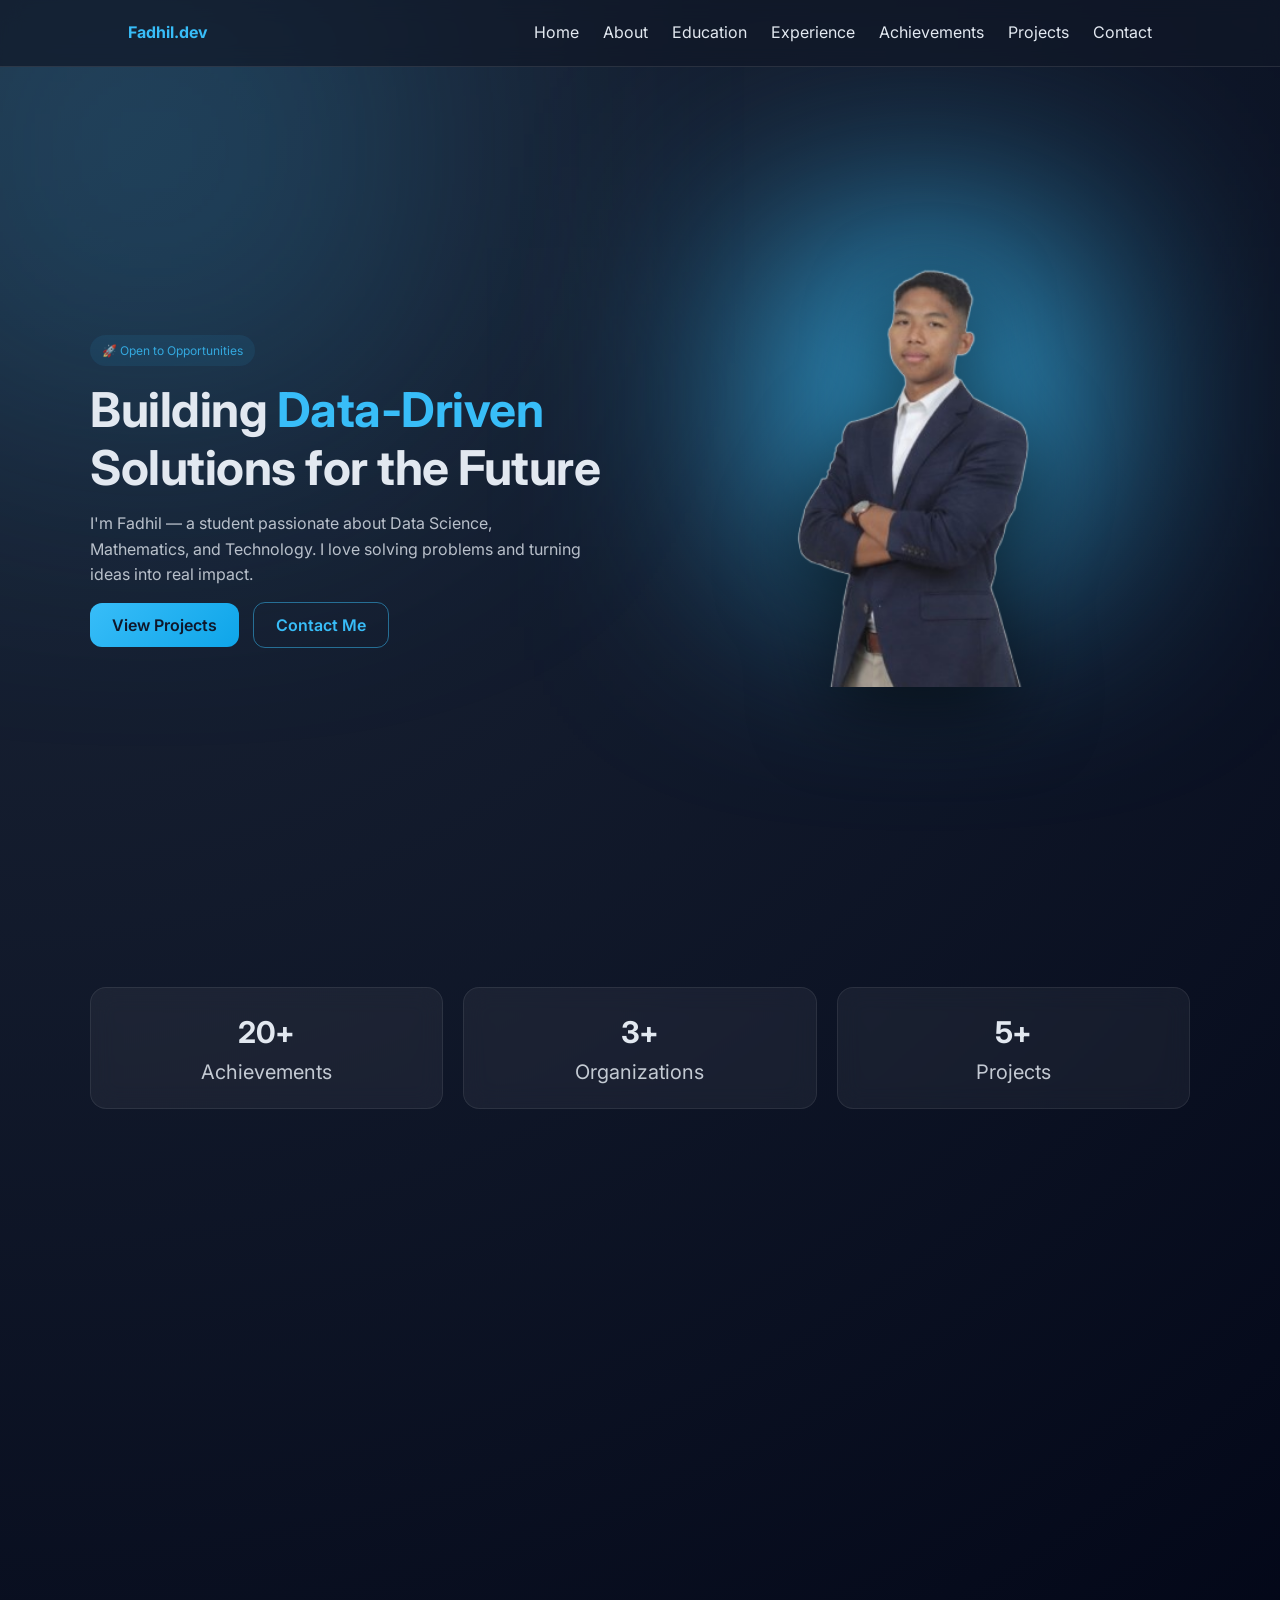
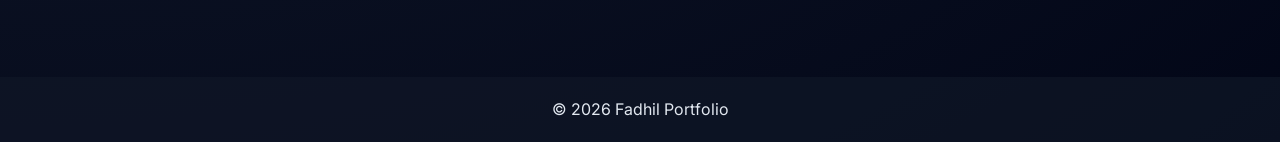
<file: index.html>
<!DOCTYPE html>
<html>
<head>
  <title>Portfolio Fadhil</title>
  <link rel="stylesheet" href="style.css">
</head>
<body>

<header>
  <div class="logo">Fadhil.dev</div>
  <nav>
    <a href="index.html">Home</a>
    <a href="about.html">About</a>
    <a href="education.html">Education</a>
    <a href="experience.html">Experience</a>
    <a href="achievements.html">Achievements</a>
    <a href="projects.html">Projects</a>
    <a href="contact.html">Contact</a>
  </nav>
</header>

<div class="container">
  <div class="split-hero">

    <div class="hero-text">
      <p class="badge">🚀 Open to Opportunities</p>

      <h1>
        Building <span class="highlight">Data-Driven</span><br>
        Solutions for the Future
      </h1>

      <p class="subtext">
        I'm Fadhil — a student passionate about Data Science, 
        Mathematics, and Technology. I love solving problems 
        and turning ideas into real impact.
      </p>

      <div class="hero-buttons">
        <a href="projects.html" class="btn primary">View Projects</a>
        <a href="contact.html" class="btn secondary">Contact Me</a>
      </div>
    </div>

    <div class="hero-image">
      <img src="fadhil.png" alt="Fadhil">
    </div>

  </div>
</div>

<div class="container">
  <div class="grid stats">

    <div class="card">
      <h2>20+</h2>
      <p>Achievements</p>
    </div>

    <div class="card">
      <h2>3+</h2>
      <p>Organizations</p>
    </div>

    <div class="card">
      <h2>5+</h2>
      <p>Projects</p>
    </div>

  </div>
</div>
<footer>
  © 2026 Fadhil Portfolio
</footer>

<script src="script.js"></script>
</body>
</html>
</file>
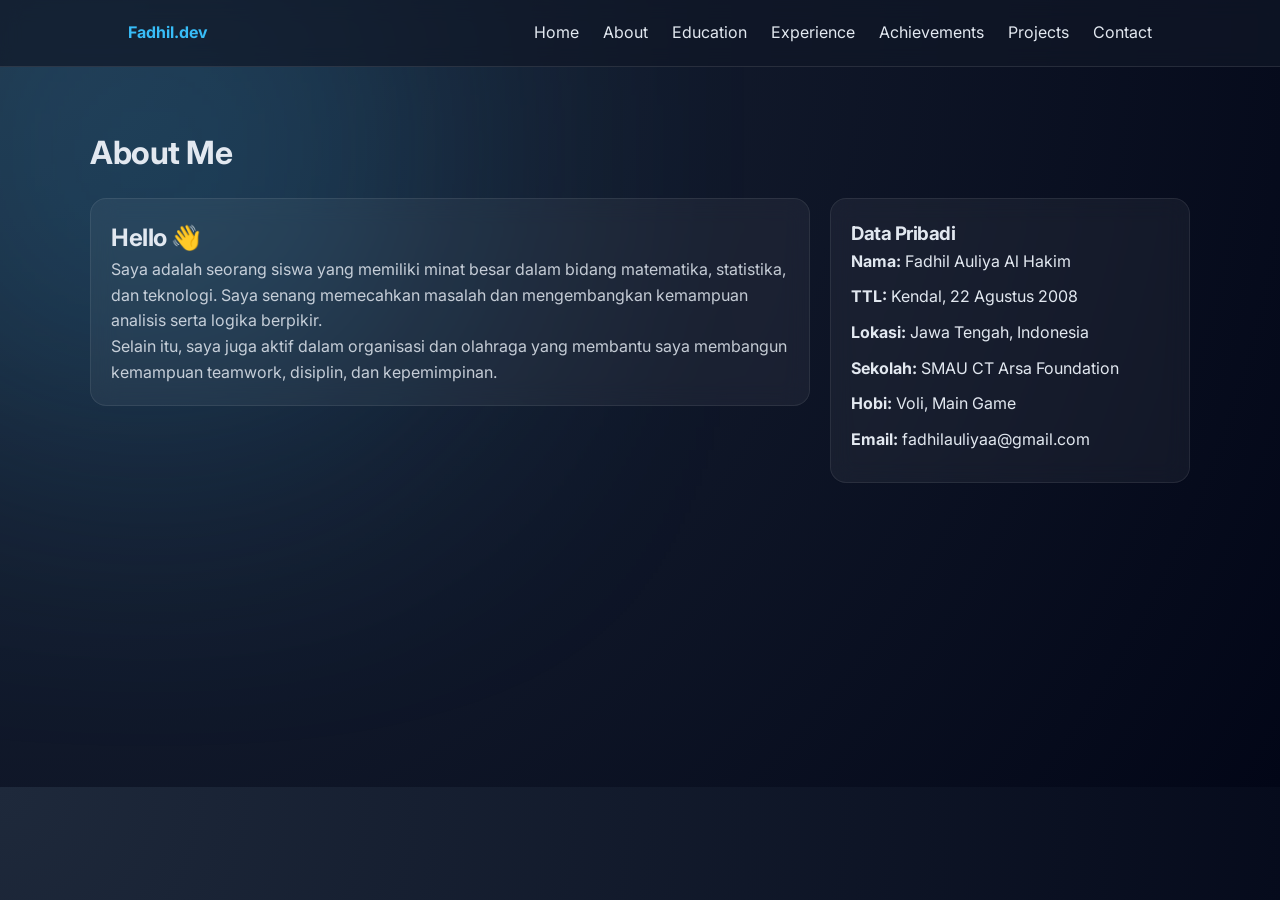
<file: about.html>
<!DOCTYPE html>
<html>
<head>
  <title>About</title>
  <link rel="stylesheet" href="style.css">
</head>
<body>

<header>
  <div class="logo">Fadhil.dev</div>
  <nav>
    <a href="index.html">Home</a>
    <a href="about.html">About</a>
    <a href="education.html">Education</a>
    <a href="experience.html">Experience</a>
    <a href="achievements.html">Achievements</a>
    <a href="projects.html">Projects</a>
    <a href="contact.html">Contact</a>
  </nav>
</header>

<div class="container">
  <h1>About Me</h1>

  <div class="about-wrapper">
    
    <!-- Kiri (Deskripsi) -->
    <div class="about-left">
      <div class="card">
        <h2>Hello 👋</h2>
        <p>
          Saya adalah seorang siswa yang memiliki minat besar dalam bidang 
          matematika, statistika, dan teknologi. Saya senang memecahkan masalah 
          dan mengembangkan kemampuan analisis serta logika berpikir.
        </p>
        <p>
          Selain itu, saya juga aktif dalam organisasi dan olahraga yang membantu 
          saya membangun kemampuan teamwork, disiplin, dan kepemimpinan.
        </p>
      </div>
    </div>

    <!-- Kanan (Data Pribadi) -->
    <div class="about-right">
      <div class="card">
        <h3>Data Pribadi</h3>
        <ul>
          <li><strong>Nama:</strong> Fadhil Auliya Al Hakim</li>
          <li><strong>TTL:</strong> Kendal, 22 Agustus 2008</li>
          <li><strong>Lokasi:</strong> Jawa Tengah, Indonesia</li>
          <li><strong>Sekolah:</strong> SMAU CT Arsa Foundation</li>
          <li><strong>Hobi:</strong> Voli, Main Game</li>
          <li><strong>Email:</strong> fadhilauliyaa@gmail.com</li>
        </ul>
      </div>
    </div>

  </div>
</div>

<script src="script.js"></script>
</body>
</html>
</file>
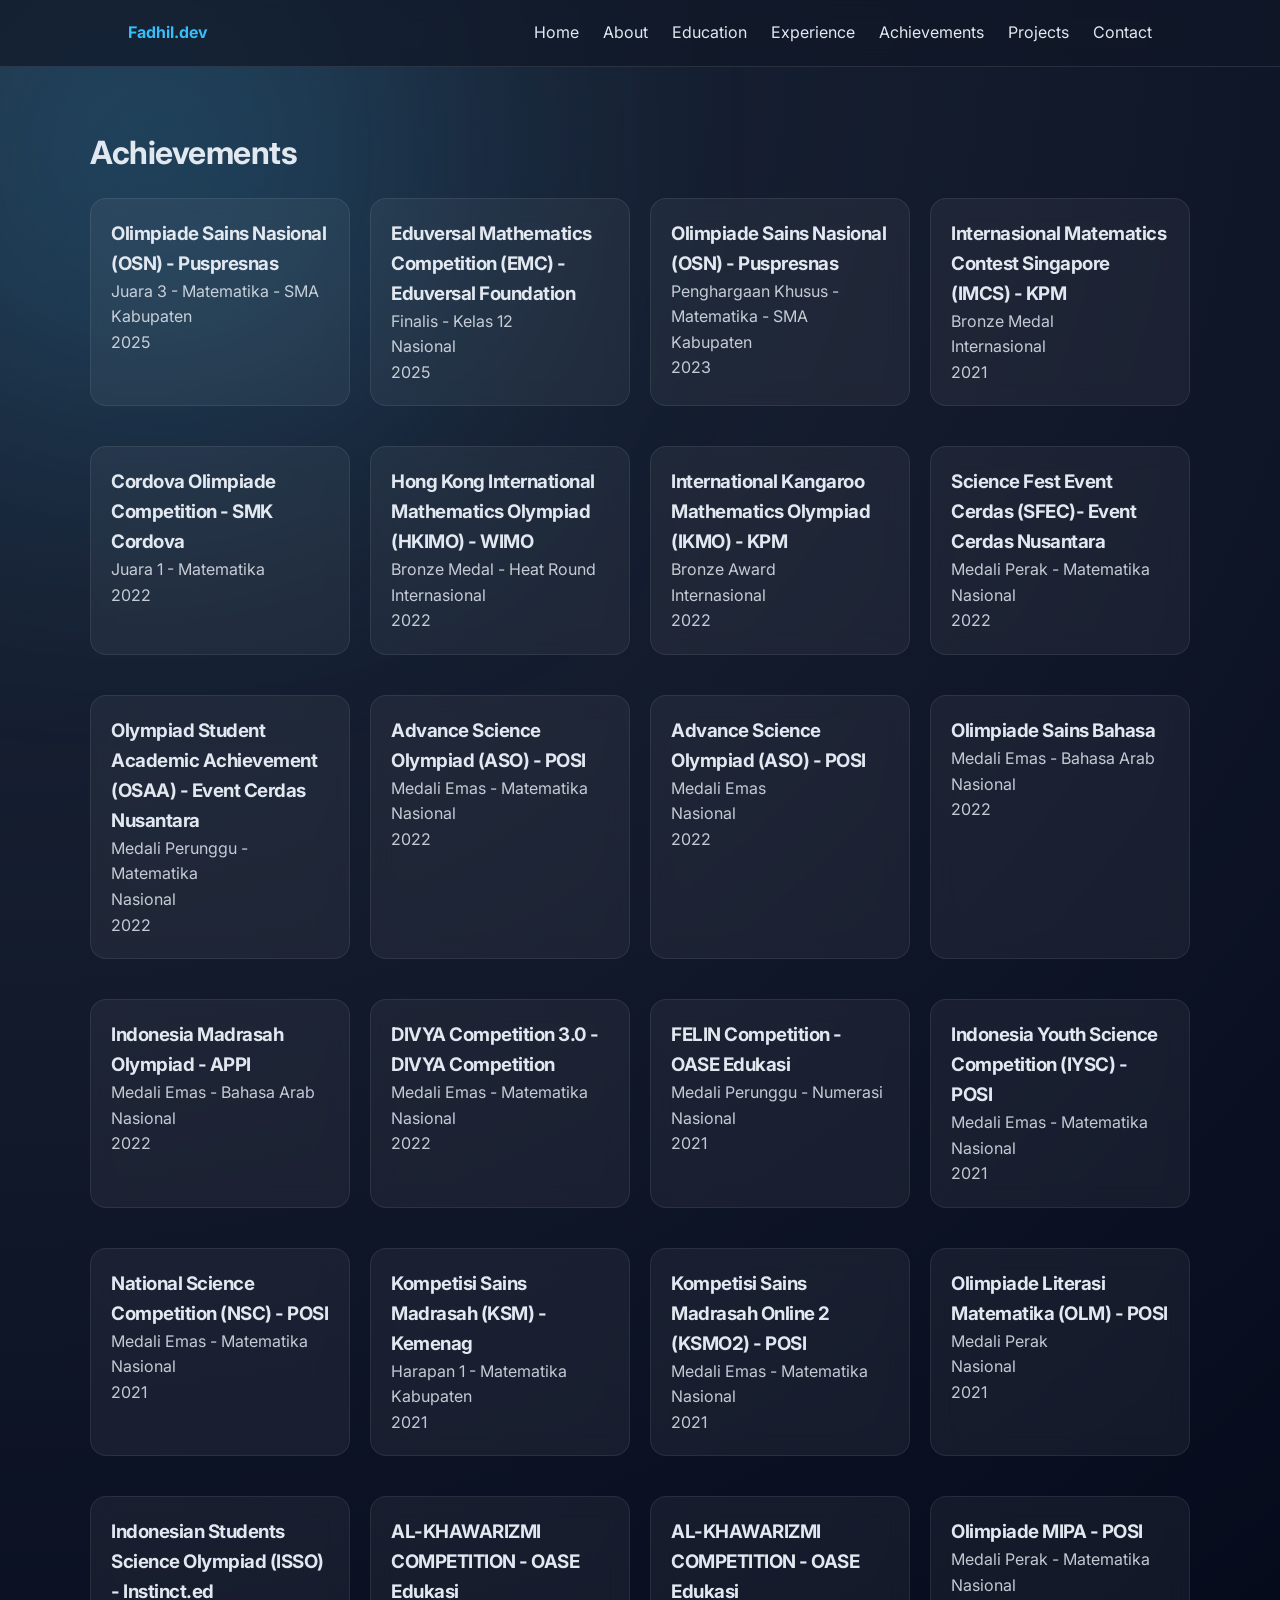
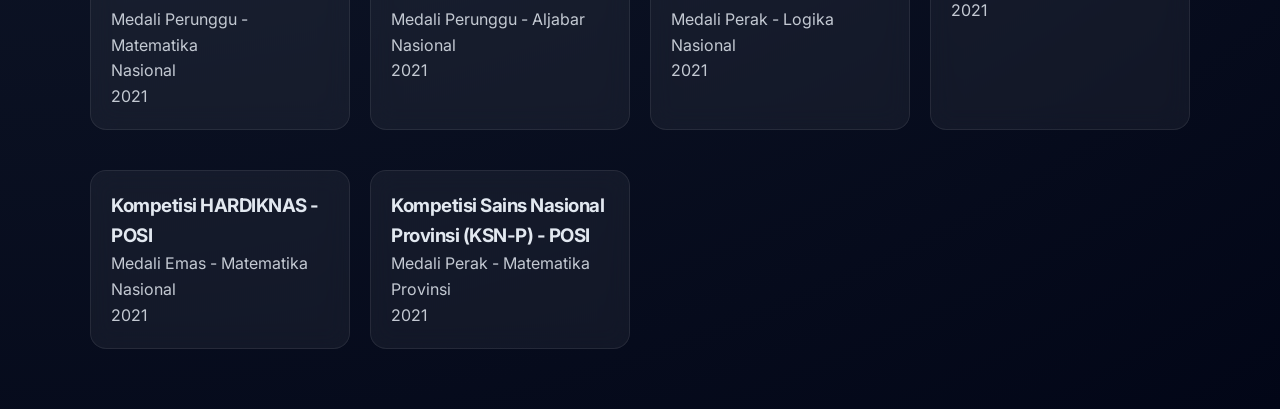
<file: achievements.html>
<!DOCTYPE html>
<html>
<head>
  <title>Achievements</title>
  <link rel="stylesheet" href="style.css">
</head>
<body>

<header>
  <div class="logo">Fadhil.dev</div>
  <nav>
    <a href="index.html">Home</a>
    <a href="about.html">About</a>
    <a href="education.html">Education</a>
    <a href="experience.html">Experience</a>
    <a href="achievements.html">Achievements</a>
    <a href="projects.html">Projects</a>
    <a href="contact.html">Contact</a>
  </nav>
</header>

<div class="container">
  <h1>Achievements</h1>

  <div class="grid">

    <div class="card">
      <h3>Olimpiade Sains Nasional (OSN) - Puspresnas</h3>
      <p>Juara 3 - Matematika - SMA</p>
      <p>Kabupaten</p>
      <p>2025</p>
    </div>

    <div class="card">
      <h3>Eduversal Mathematics Competition (EMC) - Eduversal Foundation</h3>
      <p>Finalis - Kelas 12</p>
      <p>Nasional</p>
      <p>2025</p>
    </div>

    <div class="card">
      <h3>Olimpiade Sains Nasional (OSN) - Puspresnas</h3>
      <p>Penghargaan Khusus - Matematika - SMA</p>
      <p>Kabupaten</p>
      <p>2023</p>
    </div>

    <div class="card">
      <h3>Internasional Matematics Contest Singapore (IMCS) - KPM</h3>
      <p>Bronze Medal</p>
      <p>Internasional</p>
      <p>2021</p>
    </div>

    <div class="card">
      <h3>Cordova Olimpiade Competition - SMK Cordova</h3>
      <p>Juara 1 - Matematika</p>
      <p>2022</p>
    </div>

    <div class="card">
      <h3>Hong Kong International Mathematics Olympiad (HKIMO) - WIMO</h3>
      <p>Bronze Medal - Heat Round</p>
      <p>Internasional</p>
      <p>2022</p>
    </div>

    <div class="card">
      <h3>International Kangaroo Mathematics Olympiad (IKMO) - KPM</h3>
      <p>Bronze Award</p>
      <p>Internasional</p>
      <p>2022</p>
    </div>

    <div class="card">
      <h3>Science Fest Event Cerdas (SFEC)- Event Cerdas Nusantara</h3>
      <p>Medali Perak - Matematika</p>
      <p>Nasional</p>
      <p>2022</p>
    </div>

    <div class="card">
      <h3>Olympiad Student Academic Achievement (OSAA) - Event Cerdas Nusantara</h3>
      <p>Medali Perunggu - Matematika</p>
      <p>Nasional</p>
      <p>2022</p>
    </div>

    <div class="card">
      <h3>Advance Science Olympiad (ASO) - POSI</h3>
      <p>Medali Emas - Matematika</p>
      <p>Nasional</p>
      <p>2022</p>
    </div>

    <div class="card">
      <h3>Advance Science Olympiad (ASO) - POSI</h3>
      <p>Medali Emas</p>
      <p>Nasional</p>
      <p>2022</p>
    </div>

    <div class="card">
      <h3>Olimpiade Sains Bahasa </h3>
      <p>Medali Emas - Bahasa Arab</p>
      <p>Nasional</p>
      <p>2022</p>
    </div>
    
    <div class="card">
      <h3>Indonesia Madrasah Olympiad - APPI</h3>
      <p>Medali Emas - Bahasa Arab</p>
      <p>Nasional</p>
      <p>2022</p>
    </div>

    <div class="card">
      <h3>DIVYA Competition 3.0 - DIVYA Competition</h3>
      <p>Medali Emas - Matematika</p>
      <p>Nasional</p>
      <p>2022</p>
    </div>

    <div class="card">
      <h3>FELIN Competition - OASE Edukasi</h3>
      <p>Medali Perunggu - Numerasi</p>
      <p>Nasional</p>
      <p>2021</p>
    </div>

    <div class="card">
      <h3>Indonesia Youth Science Competition (IYSC) - POSI</h3>
      <p>Medali Emas - Matematika</p>
      <p>Nasional</p>
      <p>2021</p>
    </div>

    <div class="card">
      <h3>National Science Competition (NSC) - POSI</h3>
      <p>Medali Emas - Matematika</p>
      <p>Nasional</p>
      <p>2021</p>
    </div>

    <div class="card">
      <h3>Kompetisi Sains Madrasah (KSM) - Kemenag</h3>
      <p>Harapan 1 - Matematika</p>
      <p>Kabupaten</p>
      <p>2021</p>
    </div>

    <div class="card">
      <h3>Kompetisi Sains Madrasah Online 2 (KSMO2) - POSI</h3>
      <p>Medali Emas - Matematika</p>
      <p>Nasional</p>
      <p>2021</p>
    </div>

    <div class="card">
      <h3>Olimpiade Literasi Matematika (OLM) - POSI</h3>
      <p>Medali Perak</p>
      <p>Nasional</p>
      <p>2021</p>
    </div>

    <div class="card">
      <h3>Indonesian Students Science Olympiad (ISSO) - Instinct.ed</h3>
      <p>Medali Perunggu - Matematika</p>
      <p>Nasional</p>
      <p>2021</p>
    </div>

    <div class="card">
      <h3> AL-KHAWARIZMI COMPETITION - OASE Edukasi</h3>
      <p>Medali Perunggu - Aljabar</p>
      <p>Nasional</p>
      <p>2021</p>
    </div>

    <div class="card">
      <h3> AL-KHAWARIZMI COMPETITION - OASE Edukasi</h3>
      <p>Medali Perak - Logika</p>
      <p>Nasional</p>
      <p>2021</p>
    </div>

    <div class="card">
      <h3>Olimpiade MIPA - POSI</h3>
      <p>Medali Perak - Matematika</p>
      <p>Nasional</p>
      <p>2021</p>
    </div>

    <div class="card">
      <h3>Kompetisi HARDIKNAS - POSI</h3>
      <p>Medali Emas - Matematika</p>
      <p>Nasional</p>
      <p>2021</p>
    </div>

    <div class="card">
      <h3>Kompetisi Sains Nasional Provinsi (KSN-P) - POSI</h3>
      <p>Medali Perak - Matematika</p>
      <p>Provinsi</p>
      <p>2021</p>
    </div>


  </div>
</div>

<script src="script.js"></script>
</body>
</html>
</file>
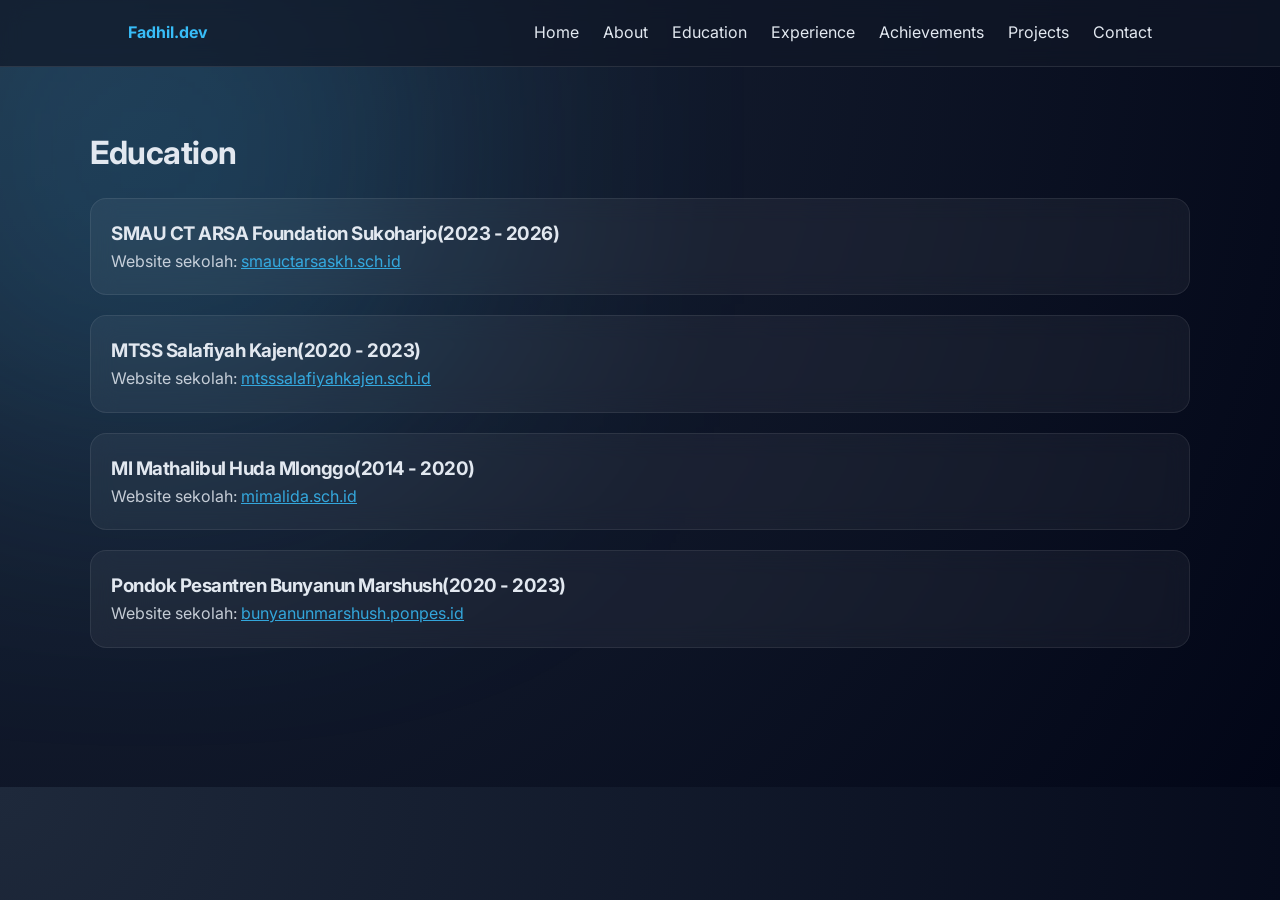
<file: education.html>
<!DOCTYPE html>
<html>
<head>
  <title>Education</title>
  <link rel="stylesheet" href="style.css">
</head>
<body>

<header>
  <div class="logo">Fadhil.dev</div>
  <nav>
    <a href="index.html">Home</a>
    <a href="about.html">About</a>
    <a href="education.html">Education</a>
    <a href="experience.html">Experience</a>
    <a href="achievements.html">Achievements</a>
    <a href="projects.html">Projects</a>
    <a href="contact.html">Contact</a>
  </nav>
</header>

<div class="container">
  <h1>Education</h1>

  <div class="card">
    <h3>SMAU CT ARSA Foundation Sukoharjo(2023 - 2026)</h3>
    <p>Website sekolah: 
      <a href="https://smauctarsaskh.sch.id" target="_blank" style="color:#38bdf8;">
        smauctarsaskh.sch.id
      </a>
    </p>
  </div>

  <div class="card">
    <h3>MTSS Salafiyah Kajen(2020 - 2023)</h3>
    <p>Website sekolah: 
      <a href="https://www.mtssalafiyahkajen.com" target="_blank" style="color:#38bdf8;">
        mtsssalafiyahkajen.sch.id
      </a>
    </p>
  </div>

  <div class="card">
    <h3>MI Mathalibul Huda Mlonggo(2014 - 2020)</h3>
    <p>Website sekolah: 
      <a href="https://mimalida.sch.id" target="_blank" style="color:#38bdf8;">
        mimalida.sch.id
      </a>
    </p>
  </div>

  <div class="card">
    <h3>Pondok Pesantren Bunyanun Marshush(2020 - 2023)</h3>
    <p>Website sekolah: 
      <a href="https://bunyanunmarshush.ponpes.id" target="_blank" style="color:#38bdf8;">
        bunyanunmarshush.ponpes.id
      </a>
    </p>
  </div>

</div>

<script src="script.js"></script>
</body>
</html>
</file>
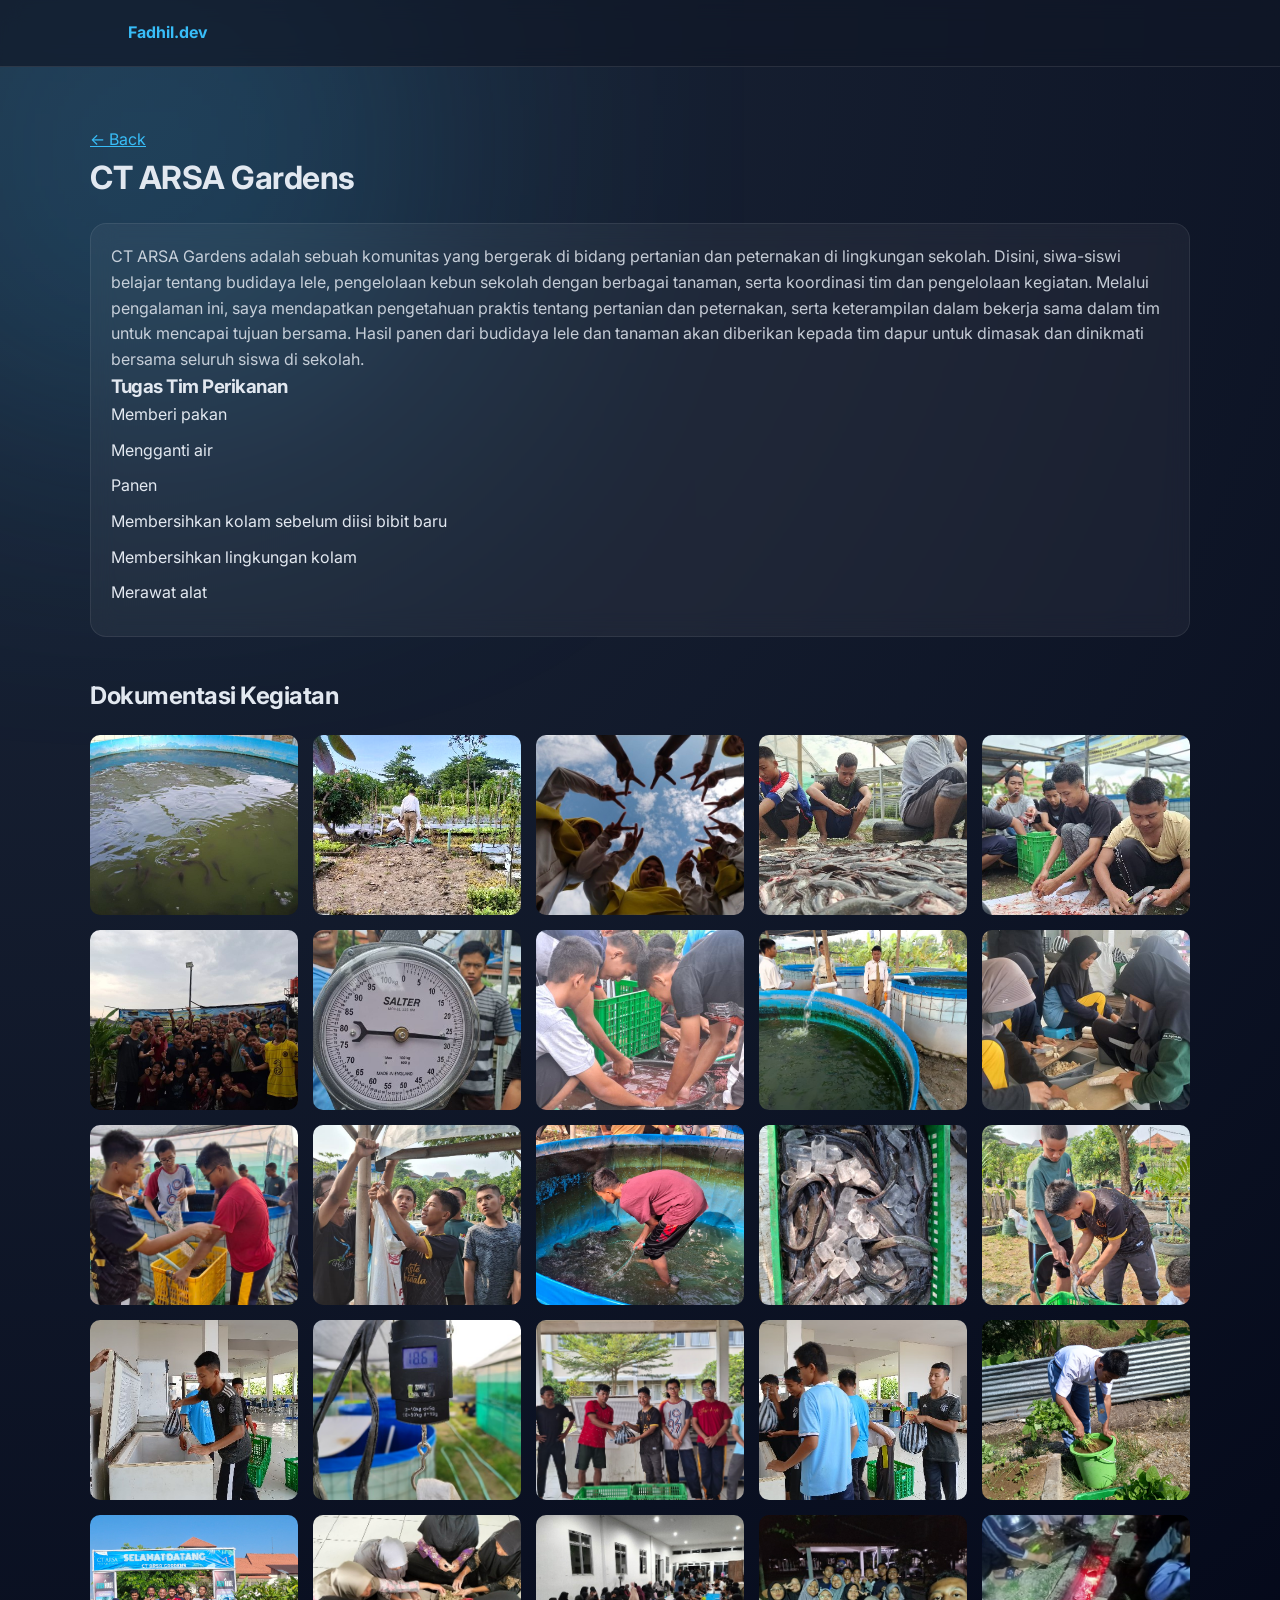
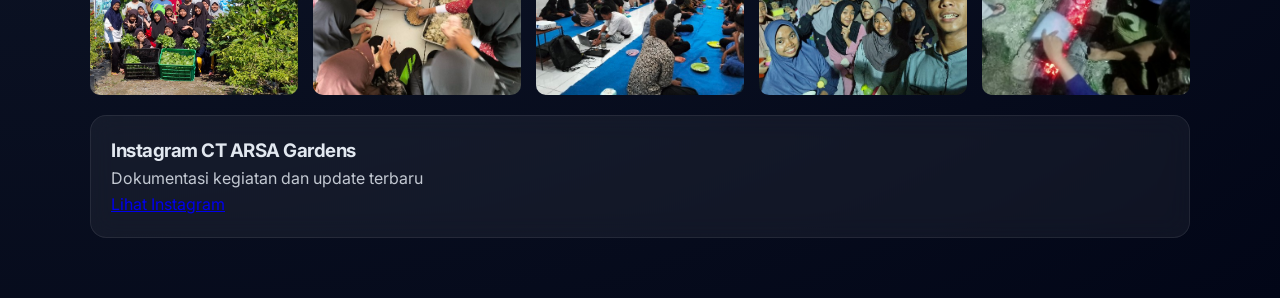
<file: experience-arsagarden.html>
<!DOCTYPE html>
<html>
<head>
  <title>CT ARSA Gardens</title>
  <link rel="stylesheet" href="style.css">
</head>
<body>

<header>
  <div class="logo">Fadhil.dev</div>
</header>

<div class="container">

  <a href="experience.html" style="color:#38bdf8;">← Back</a>

  <h1>CT ARSA Gardens</h1>

  <div class="card">

    <p>
      CT ARSA Gardens adalah sebuah komunitas yang bergerak di bidang pertanian dan peternakan di lingkungan sekolah. Disini, siwa-siswi belajar tentang budidaya lele, pengelolaan kebun sekolah dengan berbagai tanaman, serta koordinasi tim dan pengelolaan kegiatan. 
      Melalui pengalaman ini, saya mendapatkan pengetahuan praktis tentang pertanian dan peternakan, serta keterampilan dalam bekerja sama dalam tim untuk mencapai tujuan bersama.
      Hasil panen dari budidaya lele dan tanaman akan diberikan kepada tim dapur untuk dimasak dan dinikmati bersama seluruh siswa di sekolah.
    </p>
    <h3>Tugas Tim Perikanan</h3>
    <ul>
      <li>Memberi pakan</li>
      <li>Mengganti air</li>
      <li>Panen</li>
      <li>Membersihkan kolam sebelum diisi bibit baru</li>
      <li>Membersihkan lingkungan kolam</li>
      <li>Merawat alat</li>
    </ul>
  </div>

  <h2 style="margin-top:40px;">Dokumentasi Kegiatan</h2>

<div class="gallery">

  <img src="5.jpg" onclick="openModal(this.src)">
  <img src="6.jpg" onclick="openModal(this.src)">
  <img src="7.jpg" onclick="openModal(this.src)">
  <img src="11.jpg" onclick="openModal(this.src)">
  <img src="12.jpg" onclick="openModal(this.src)">
  <img src="14.jpg" onclick="openModal(this.src)">
  <img src="15.jpg" onclick="openModal(this.src)">
  <img src="16.jpg" onclick="openModal(this.src)">
  <img src="18.jpg" onclick="openModal(this.src)">
  <img src="36.jpg" onclick="openModal(this.src)">
  <img src="37.jpg" onclick="openModal(this.src)">
  <img src="38.jpg" onclick="openModal(this.src)">
  <img src="39.jpg" onclick="openModal(this.src)">
  <img src="40.jpg" onclick="openModal(this.src)">
  <img src="42.jpg" onclick="openModal(this.src)">
  <img src="33.jpg" onclick="openModal(this.src)">
  <img src="34.jpg" onclick="openModal(this.src)">
  <img src="41.jpg" onclick="openModal(this.src)">
  <img src="35.jpg" onclick="openModal(this.src)">
  <img src="43.jpg" onclick="openModal(this.src)">
  <img src="44.jpg" onclick="openModal(this.src)">
  <img src="8.jpg" onclick="openModal(this.src)">
  <img src="9.jpg" onclick="openModal(this.src)">
  <img src="10.jpg" onclick="openModal(this.src)">
  <img src="32.jpg" onclick="openModal(this.src)">
    
</div>

<div class="card ig-card">

  <h3>Instagram CT ARSA Gardens</h3>

  <p>Dokumentasi kegiatan dan update terbaru</p>

  <a href="https://instagram.com/ctarsa_gardens" target="_blank" class="ig-button">
    Lihat Instagram
  </a>

</div>
<!-- Modal Preview -->
<div id="imageModal" class="modal" onclick="closeModal()">
  <img id="modalImg">
</div>

</div>

</body>
</html>
</file>
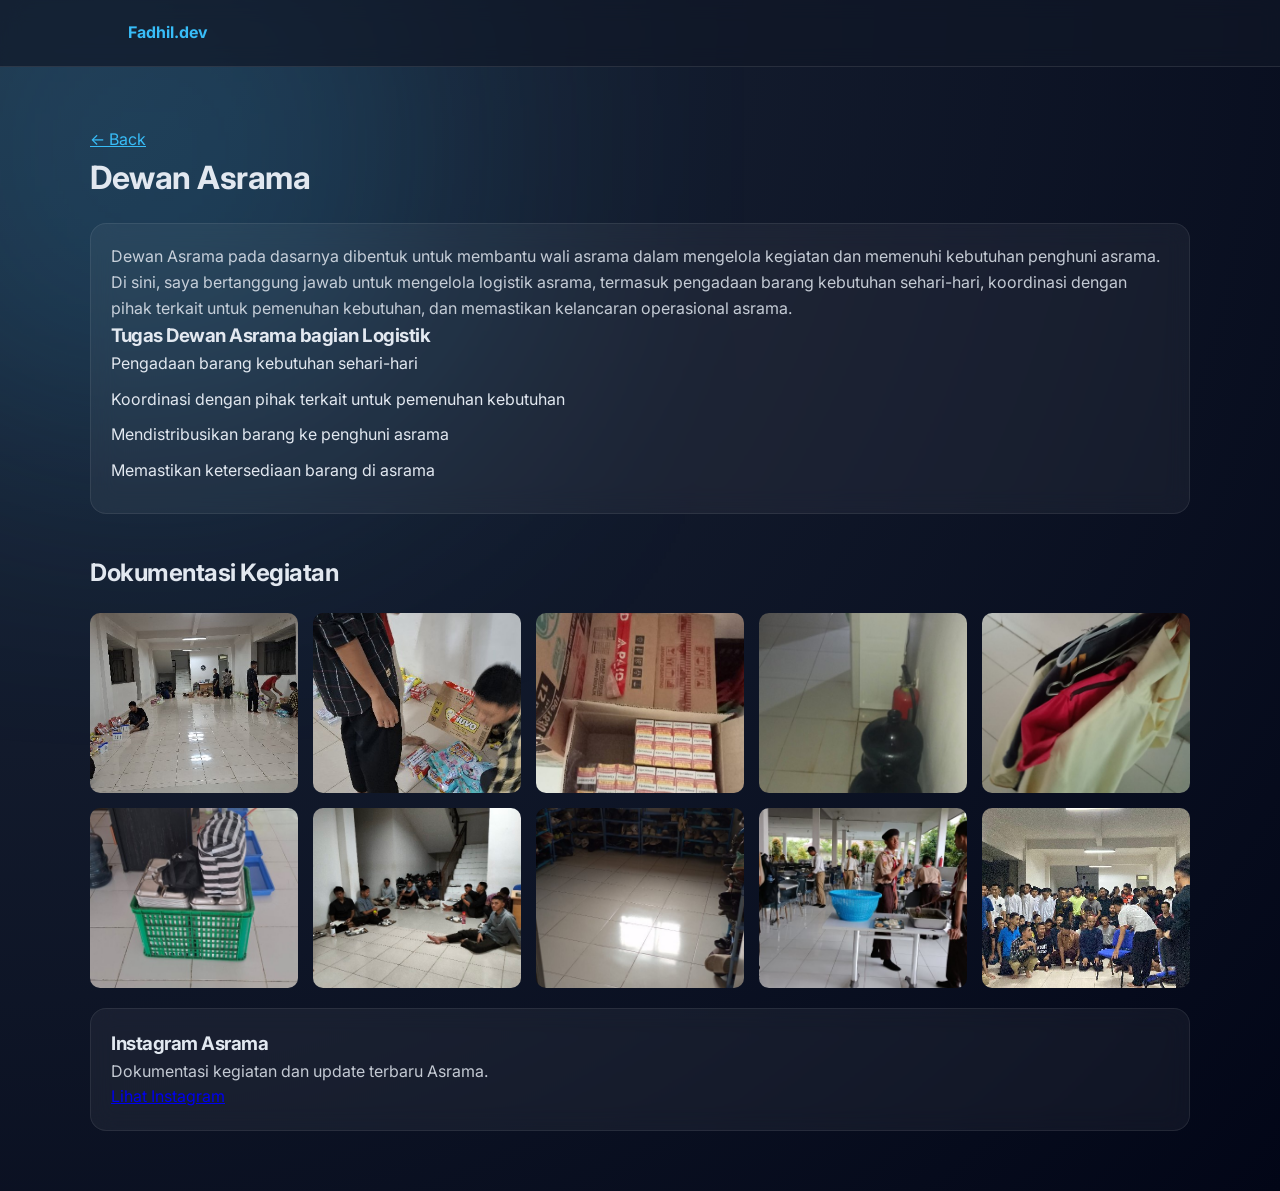
<file: experience-asrama.html>
<!DOCTYPE html>
<html>
<head>
  <title>Dewan Asrama</title>
  <link rel="stylesheet" href="style.css">
</head>
<body>

<header>
  <div class="logo">Fadhil.dev</div>
</header>

<div class="container">

  <a href="experience.html" style="color:#38bdf8;">← Back</a>

  <h1>Dewan Asrama</h1>

  <div class="card">

    <p>
      Dewan Asrama pada dasarnya dibentuk untuk membantu wali asrama dalam mengelola kegiatan dan memenuhi kebutuhan penghuni asrama. 
      Di sini, saya bertanggung jawab untuk mengelola logistik asrama, termasuk pengadaan barang kebutuhan sehari-hari, koordinasi dengan pihak terkait untuk pemenuhan kebutuhan, dan memastikan kelancaran operasional asrama.
    </p>

    <h3>Tugas Dewan Asrama bagian Logistik</h3>

    <ul>
      <li>Pengadaan barang kebutuhan sehari-hari</li>
      <li>Koordinasi dengan pihak terkait untuk pemenuhan kebutuhan</li>
      <li>Mendistribusikan barang ke penghuni asrama</li>
      <li>Memastikan ketersediaan barang di asrama</li>
    </ul>
  </div>

  <h2 style="margin-top:40px;">Dokumentasi Kegiatan</h2>

<div class="gallery">

  <img src="2.jpg" onclick="openModal(this.src)">
  <img src="3.jpg" onclick="openModal(this.src)">
  <img src="4.jpg" onclick="openModal(this.src)">
  <img src="45.jpg" onclick="openModal(this.src)">
  <img src="46.jpg" onclick="openModal(this.src)">
  <img src="47.jpg" onclick="openModal(this.src)">
  <img src="48.jpg" onclick="openModal(this.src)">
  <img src="49.jpg" onclick="openModal(this.src)">
  <img src="50.jpg" onclick="openModal(this.src)">
  <img src="51.jpg" onclick="openModal(this.src)">

</div>

<div class="card ig-card">

  <h3>Instagram Asrama</h3>

  <p>Dokumentasi kegiatan dan update terbaru Asrama.</p>

  <a href="https://instagram.com/arsadorm.id" target="_blank" class="ig-button">
    Lihat Instagram
  </a>

</div>

<!-- Modal Preview -->
<div id="imageModal" class="modal" onclick="closeModal()">
  <img id="modalImg">
</div>

</div>

</body>
</html>
</file>
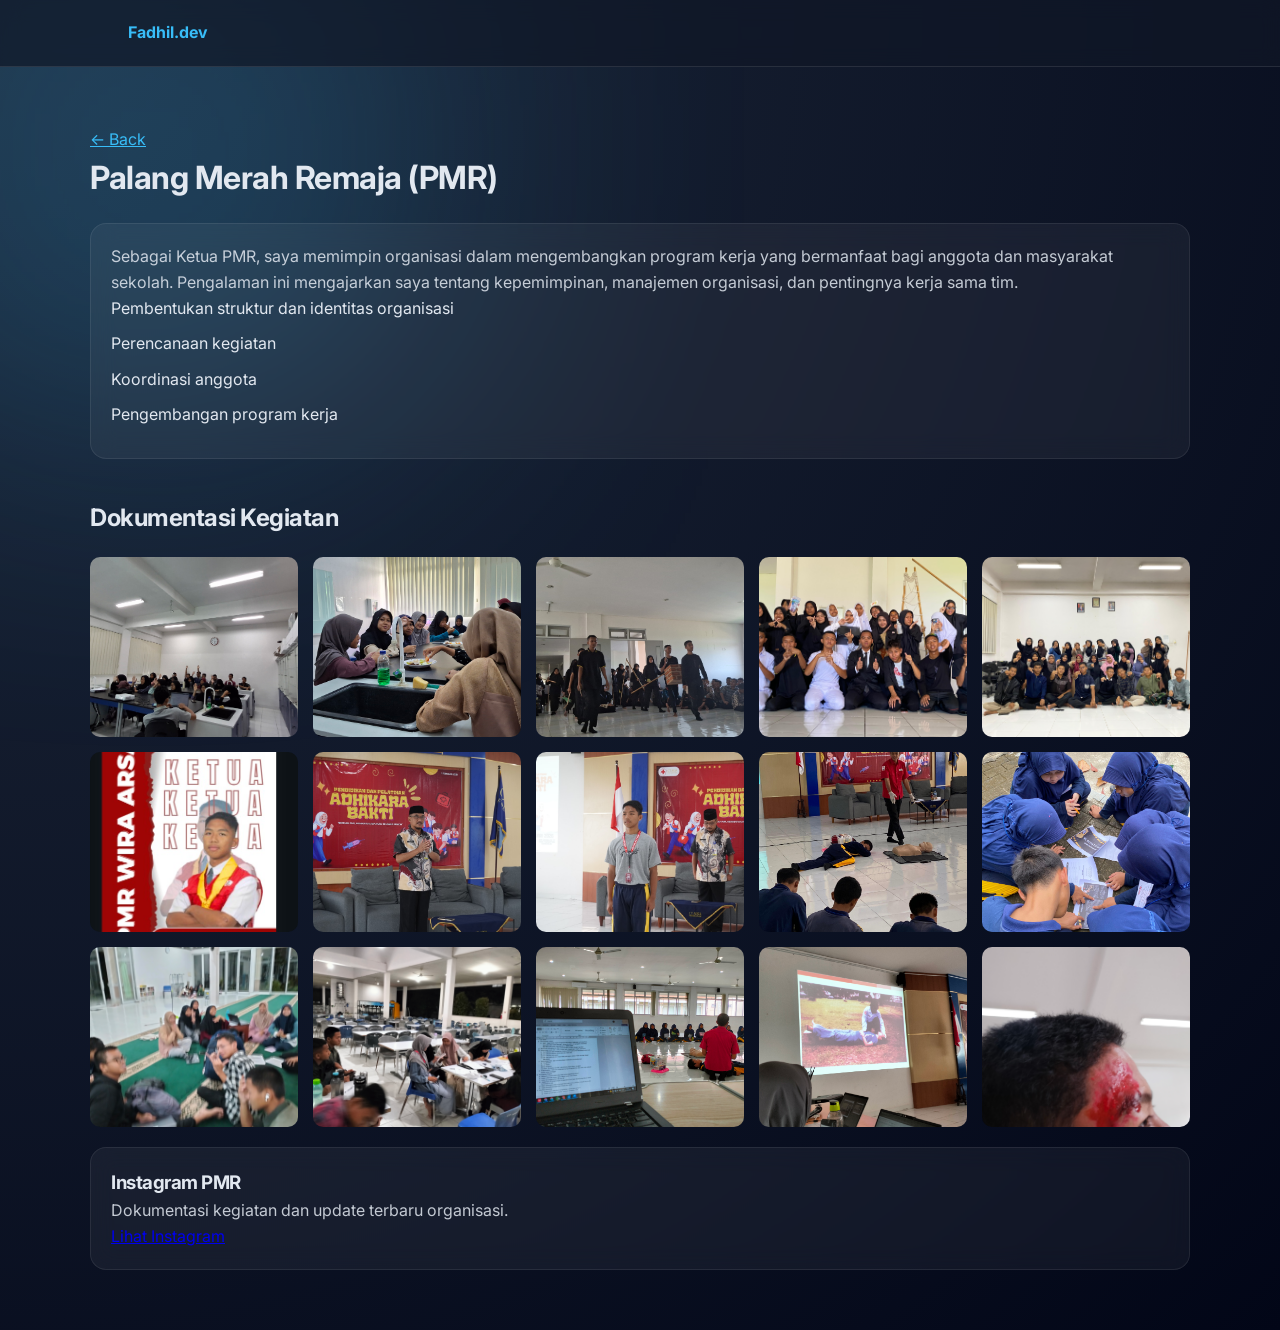
<file: experience-pmr.html>
<!DOCTYPE html>
<html>
<head>
  <title>PMR Experience</title>
  <link rel="stylesheet" href="style.css">
</head>
<body>

<header>
  <div class="logo">Fadhil.dev</div>
</header>

<div class="container">

  <a href="experience.html" style="color:#38bdf8;">← Back</a>

  <h1>Palang Merah Remaja (PMR)</h1>

  <div class="card">
    <p>
      Sebagai Ketua PMR, saya memimpin organisasi dalam mengembangkan program kerja yang bermanfaat bagi anggota dan masyarakat sekolah. 
      Pengalaman ini mengajarkan saya tentang kepemimpinan, manajemen organisasi, dan pentingnya kerja sama tim.
    </p>
    
    <ul>
      <li>Pembentukan struktur dan identitas organisasi</li>
      <li>Perencanaan kegiatan</li>
      <li>Koordinasi anggota</li>
      <li>Pengembangan program kerja</li>
    </ul>
  </div>

  <h2 style="margin-top:40px;">Dokumentasi Kegiatan</h2>

<div class="gallery">

  <img src="img2.jpg"onclick="openModal(this.src)">
  <img src="img1.jpg"onclick="openModal(this.src)">
  <img src="19.jpg" onclick="openModal(this.src)">
  <img src="20.jpg" onclick="openModal(this.src)">
  <img src="21.jpg" onclick="openModal(this.src)">
  <img src="22.jpg" onclick="openModal(this.src)">
  <img src="23.jpg" onclick="openModal(this.src)">
  <img src="24.jpg" onclick="openModal(this.src)">
  <img src="25.jpg" onclick="openModal(this.src)">
  <img src="26.jpg" onclick="openModal(this.src)">
  <img src="27.jpg" onclick="openModal(this.src)">
  <img src="28.jpg" onclick="openModal(this.src)">
  <img src="29.jpg" onclick="openModal(this.src)">
  <img src="30.jpg" onclick="openModal(this.src)">
  <img src="31.jpg" onclick="openModal(this.src)">

</div>

<div class="card ig-card">

  <h3>Instagram PMR</h3>

  <p>Dokumentasi kegiatan dan update terbaru organisasi.</p>

  <a href="https://instagram.com/pmrwiraarsa" target="_blank" class="ig-button">
    Lihat Instagram
  </a>

</div>
<!-- Modal Preview -->
<div id="imageModal" class="modal" onclick="closeModal()">
  <img id="modalImg">
</div>

</div>

</body>
</html>
</file>
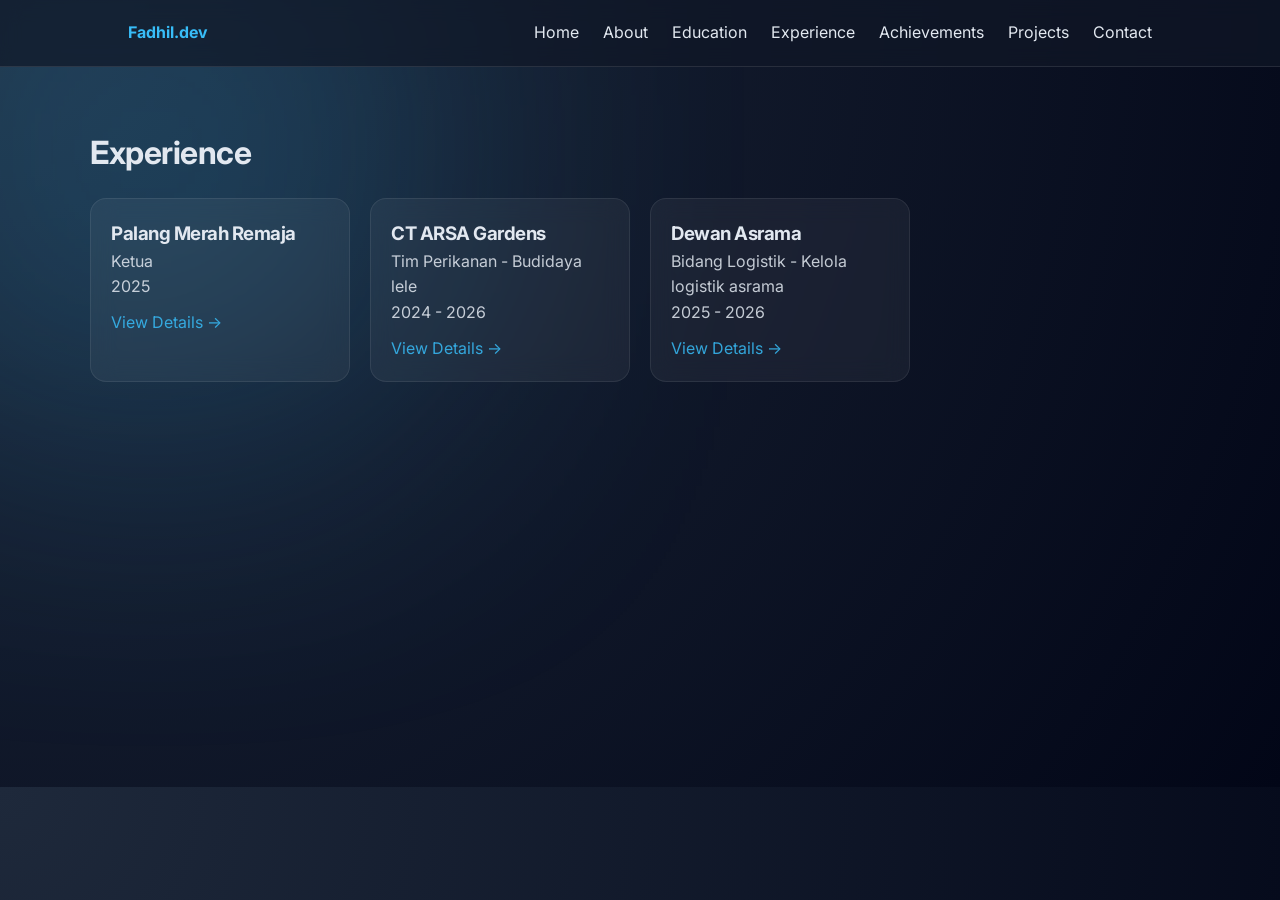
<file: experience.html>
<!DOCTYPE html>
<html>
<head>
  <title>Experience</title>
  <link rel="stylesheet" href="style.css">
</head>
<body>

<header>
  <div class="logo">Fadhil.dev</div>
  <nav>
    <a href="index.html">Home</a>
    <a href="about.html">About</a>
    <a href="education.html">Education</a>
    <a href="experience.html">Experience</a>
    <a href="achievements.html">Achievements</a>
    <a href="projects.html">Projects</a>
    <a href="contact.html">Contact</a>
  </nav>
</header>

<div class="container">
  <h1>Experience</h1>

  <div class="grid">

    <!-- PMR -->
    <div class="card hover-card">
        <h3>Palang Merah Remaja</h3>
        <p>Ketua</p>
        <p>2025</p>
        <a href="experience-pmr.html" style="text-decoration:none;">
          <p style="color:#38bdf8; margin-top:10px;">View Details →</p>
        </a>
    </div>

    <!-- CT ARSA Gardens -->
    <div class="card hover-card">
      <h3>CT ARSA Gardens</h3>
      <p> Tim Perikanan - Budidaya lele</p>
      <p>2024 - 2026</p>
      <a href="experience-arsagarden.html" style="text-decoration:none;">
        <p style="color:#38bdf8; margin-top:10px;">View Details →</p>
      </a>
    </div>

    <!-- Asrama -->
    <div class="card hover-card">
      <h3>Dewan Asrama</h3>
      <p>Bidang Logistik - Kelola logistik asrama</p>
      <p>2025 - 2026</p>
      <a href="experience-asrama.html" style="text-decoration:none;">
        <p style="color:#38bdf8; margin-top:10px;">View Details →</p>
    </div>

  </div>
</div>

<script src="script.js"></script>
</body>
</html>
</file>
<file: style.css>
@import url('https://fonts.googleapis.com/css2?family=Inter:wght@300;400;600;700&display=swap');

/* RESET */
* {
  margin: 0;
  padding: 0;
  box-sizing: border-box;
  font-family: "Inter", sans-serif;
}

/* BODY */
body {
  background: radial-gradient(circle at top left, #1e293b, #020617);
  color: #e2e8f0;
  line-height: 1.6;
}

/* BACKGROUND GLOW */
body::before {
  content: "";
  position: fixed;
  width: 500px;
  height: 500px;
  background: #38bdf8;
  filter: blur(150px);
  top: -100px;
  left: -100px;
  z-index: -1;
  opacity: 0.25;
}

/* HEADER */
header {
  display: flex;
  justify-content: space-between;
  align-items: center;
  padding: 20px 10%;
  position: sticky;
  top: 0;
  backdrop-filter: blur(10px);
  background: rgba(17, 24, 39, 0.7);
  border-bottom: 1px solid rgba(255,255,255,0.1);
}

.logo {
  font-weight: 700;
  color: #38bdf8;
}

nav a {
  margin-left: 20px;
  text-decoration: none;
  color: #e2e8f0;
  transition: 0.3s;
}

nav a:hover {
  color: #38bdf8;
}

/* CONTAINER */
.container {
  width: 90%;
  max-width: 1100px;
  margin: auto;
  padding: 60px 0;
}

/* HERO SPLIT */
.split-hero {
  display: flex;
  align-items: center;
  justify-content: space-between;
  gap: 40px;
  min-height: 80vh;
}

/* HERO TEXT */
.hero-text {
  flex: 1;
  animation: fadeUp 1s ease;
}

.badge {
  display: inline-block;
  background: rgba(56,189,248,0.1);
  color: #38bdf8;
  padding: 6px 12px;
  border-radius: 999px;
  font-size: 12px;
  margin-bottom: 15px;
}

.hero-text h1 {
  font-size: 48px;
  line-height: 1.2;
  font-weight: 700;
}

.highlight {
  color: #38bdf8;
}

.subtext {
  margin-top: 15px;
  opacity: 0.8;
  max-width: 500px;
}

/* BUTTON */
.hero-buttons {
  margin-top: 25px;
}

.btn {
  padding: 12px 22px;
  border-radius: 12px;
  text-decoration: none;
  font-weight: 600;
  margin-right: 10px;
  transition: 0.3s;
}

.btn.primary {
  background: linear-gradient(135deg, #38bdf8, #0ea5e9);
  color: #0f172a;
}

.btn.primary:hover {
  background: #0ea5e9;
}

.btn.secondary {
  border: 1px solid rgba(56,189,248,0.5);
  color: #38bdf8;
}

.btn.secondary:hover {
  background: #38bdf8;
  color: #0f172a;
}

/* HERO IMAGE */
.hero-image {
  flex: 1;
  display: flex;
  justify-content: center;
  position: relative;
  animation: fadeUp 1.2s ease;
}

.hero-image::before {
  content: "";
  position: absolute;
  width: 300px;
  height: 300px;
  background: #38bdf8;
  filter: blur(120px);
  z-index: -1;
}

.hero-image img {
  width: 480px;
  max-width: 100%;
  transform: translateY(-40px);
  filter: drop-shadow(0 20px 40px rgba(0,0,0,0.6));
  animation: float 3s ease-in-out infinite;
  transition: 0.3s;
}

.hero-image img:hover {
  transform: translateY(-40px) scale(1.05);
}

/* FLOAT ANIMATION */
@keyframes float {
  0%,100% { transform: translateY(-40px); }
  50% { transform: translateY(-55px); }
}

/* TEXT */
h1, h2, h3 {
  letter-spacing: -0.5px;
}

p {
  opacity: 0.85;
}

/* CARD */
.card {
  background: rgba(255,255,255,0.05);
  border: 1px solid rgba(255,255,255,0.08);
  backdrop-filter: blur(12px);
  border-radius: 16px;
  padding: 20px;
  transition: 0.3s;
  margin-top: 20px;
}

.card:hover {
  transform: translateY(-8px);
  border-color: #38bdf8;
}

/* GRID */
.grid {
  display: grid;
  grid-template-columns: repeat(auto-fit, minmax(250px, 1fr));
  gap: 20px;
}

/* STATS */
.stats .card {
  text-align: center;
  font-size: 20px;
}

/* ABOUT */
.about-wrapper {
  display: grid;
  grid-template-columns: 2fr 1fr;
  gap: 20px;
}

/* LIST */
ul {
  list-style: none;
}

ul li {
  margin-bottom: 10px;
}

/* GALLERY */
.gallery {
  display: grid;
  grid-template-columns: repeat(auto-fit, minmax(180px, 1fr));
  gap: 15px;
  margin-top: 20px;
}

.gallery img {
  width: 100%;
  height: 180px;
  object-fit: cover;
  border-radius: 10px;
  cursor: pointer;
  transition: 0.3s;
}

.gallery img:hover {
  transform: scale(1.05);
}

/* MODAL */
.modal {
  display: none;
  position: fixed;
  z-index: 999;
  padding-top: 60px;
  width: 100%;
  height: 100%;
  background: rgba(0,0,0,0.9);
  text-align: center;
}

.modal img {
  max-width: 80%;
  max-height: 80%;
  border-radius: 10px;
}

/* CONTACT */
.contact-grid {
  display: grid;
  grid-template-columns: repeat(3, 1fr); /* 3 kolom */
  gap: 25px;
  max-width: 900px;
  margin: 40px auto 0;
}

.contact-grid .glass-card:last-child {
  grid-column: 2 / 3; /* posisi tengah */
}

.glass-card {
  background: rgba(255,255,255,0.04);
  border: 1px solid rgba(255,255,255,0.08);
  backdrop-filter: blur(12px);
  border-radius: 18px;
  padding: 30px 20px;
  text-align: center;
  transition: 0.3s;
}

.glass-card:hover {
  transform: translateY(-10px) scale(1.02);
  border-color: #38bdf8;
  box-shadow: 0 10px 30px rgba(56,189,248,0.2);
}

.glass-card a {
  display: inline-block;
  margin-top: 12px;
  padding: 10px 18px;
  border-radius: 10px;
  background: linear-gradient(135deg, #38bdf8, #0ea5e9);
  color: #0f172a;
  text-decoration: none;
  font-weight: 600;
  transition: 0.3s;
}

.glass-card a:hover {
  transform: scale(1.05);
}

/* FOOTER */
footer {
  text-align: center;
  padding: 20px;
  background: rgba(17, 24, 39, 0.7);
  margin-top: 50px;
}

/* ANIMATION */
@keyframes fadeUp {
  from {
    opacity: 0;
    transform: translateY(30px);
  }
  to {
    opacity: 1;
    transform: translateY(0);
  }
}

/* RESPONSIVE */
@media (max-width: 768px) {
  .split-hero {
    flex-direction: column;
    text-align: center;
  }

  .hero-image img {
    width: 300px;
    transform: translateY(0);
  }

  .about-wrapper {
    grid-template-columns: 1fr;
  }
}

.icon {
  font-size: 32px;
  margin-bottom: 10px;
  color: #38bdf8;
}

.container {
  min-height: 80vh;
}

@media (max-width: 768px) {
  .contact-grid {
    grid-template-columns: 1fr;
  }

  .contact-grid .glass-card:last-child {
    grid-column: auto;
  }
}

.project-grid {
  margin-top: 40px;
}

.project-card img {
  width: 100%;
  height: 180px;
  object-fit: cover;
  border-radius: 12px;
  margin-bottom: 15px;
}

.project-content h3 {
  margin-bottom: 8px;
}

.project-content p {
  font-size: 14px;
  opacity: 0.85;
}

.role {
  margin-top: 10px;
  font-size: 13px;
  color: #38bdf8;
  font-weight: 600;
}

.card-link {
  text-decoration: none;
  color: inherit;
  display: block;
}

.project-img {
  cursor: pointer;
  transition: 0.3s;
}

.project-img:hover {
  transform: scale(1.03);
}
</file>
